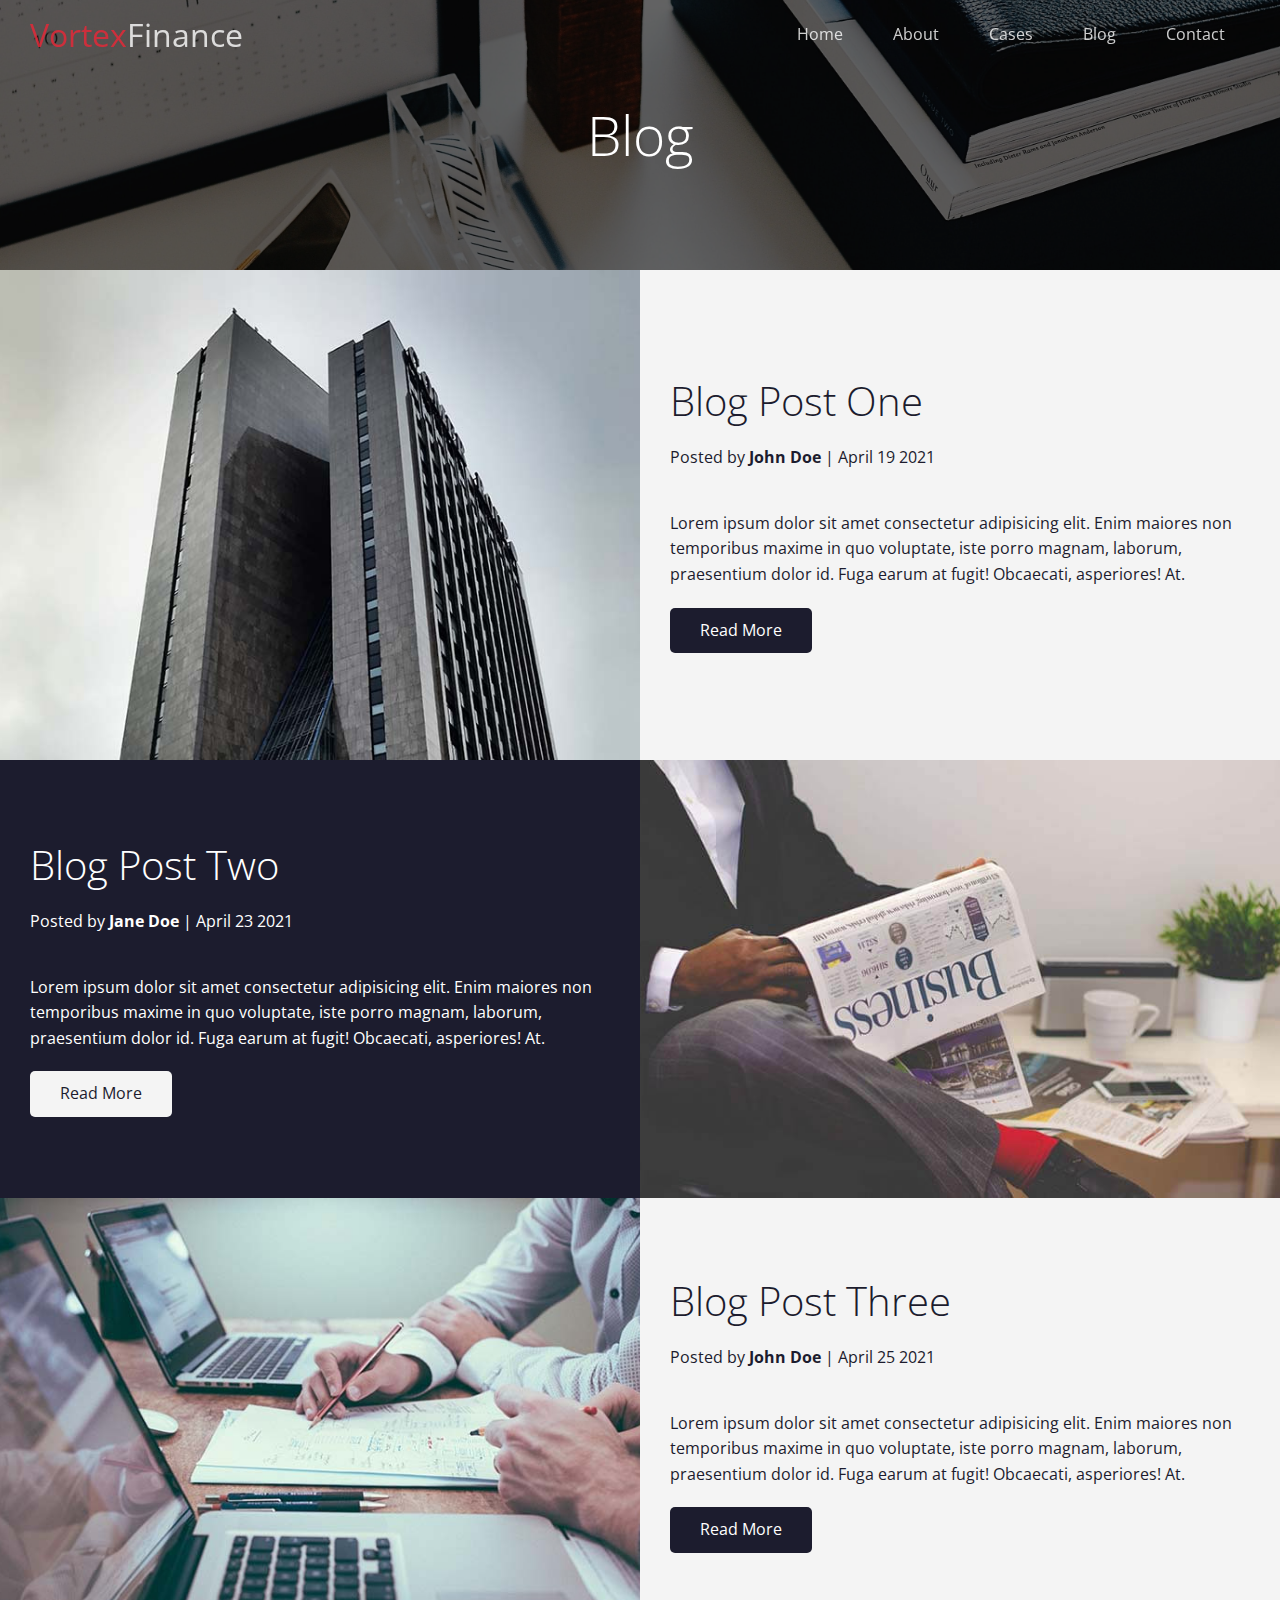
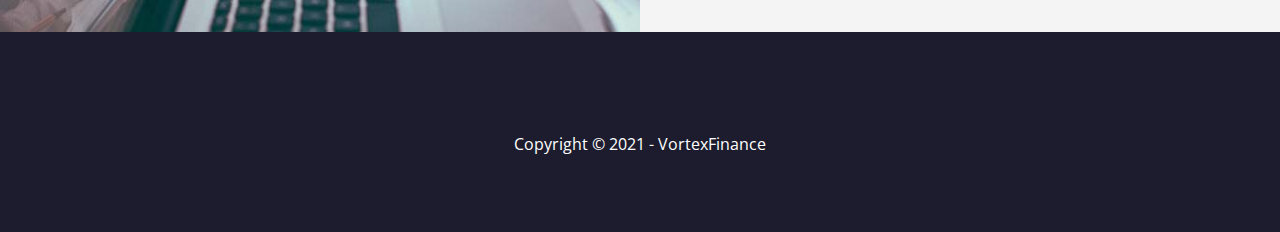
<file: blog.html>
<!DOCTYPE html>
<html lang="en">
  <head>
    <meta charset="UTF-8" />
    <meta http-equiv="X-UA-Compatible" content="IE=edge" />
    <meta name="viewport" content="width=device-width, initial-scale=1.0" />
    <link rel="shortcut icon" type="image/x-icon" href="favicon.ico" />
    <link
      rel="stylesheet"
      href="https://cdnjs.cloudflare.com/ajax/libs/font-awesome/5.15.3/css/all.min.css"
      integrity="sha512-iBBXm8fW90+nuLcSKlbmrPcLa0OT92xO1BIsZ+ywDWZCvqsWgccV3gFoRBv0z+8dLJgyAHIhR35VZc2oM/gI1w=="
      crossorigin="anonymous"
    />
    <link rel="stylesheet" href="css/utilities.css" />
    <link rel="stylesheet" href="css/style.css" />
    <title>Read Our Blog</title>
  </head>
  <body id="home">
    <header class="hero blog">
      <div id="navbar" class="navbar top">
        <h1 class="logo">
          <span class="text-primary"
            ><i class="fas fa-shekel-sign"></i> Vortex</span
          >Finance
        </h1>
        <nav>
          <ul>
            <li><a href="index.html">Home</a></li>
            <li><a href="index.html#about">About</a></li>
            <li><a href="index.html#cases">Cases</a></li>
            <li><a href="index.html#blog">Blog</a></li>
            <li><a href="index.html#contact">Contact</a></li>
          </ul>
        </nav>
      </div>
      <div class="contant">
        <h1>Blog</h1>
      </div>
    </header>

    <main>
      <article class="flex-columns">
        <div class="row">
          <div class="column">
            <div class="column-1">
              <img src="./images/blog/blog1.jpg" alt="" />
            </div>
          </div>
          <div class="column">
            <div class="column-2 bg-light">
              <h2>Blog Post One</h2>
              <p class="meta">
                <i class="fas fa-user"></i> Posted by
                <strong>John Doe</strong> | April 19 2021
              </p>
              <p>
                Lorem ipsum dolor sit amet consectetur adipisicing elit. Enim
                maiores non temporibus maxime in quo voluptate, iste porro
                magnam, laborum, praesentium dolor id. Fuga earum at fugit!
                Obcaecati, asperiores! At.
              </p>
              <a href="post_one.html" class="btn btn-dark">
                <i class="fas fa-chevron-right"></i> Read More
              </a>
            </div>
          </div>
        </div>
      </article>

      <article class="flex-columns flex-reverse">
        <div class="row">
          <div class="column">
            <div class="column-1">
              <img src="./images/blog/blog2.jpg" alt="" />
            </div>
          </div>
          <div class="column">
            <div class="column-2 bg-dark">
              <h2>Blog Post Two</h2>
              <p class="meta">
                <i class="fas fa-user"></i> Posted by
                <strong>Jane Doe</strong> | April 23 2021
              </p>
              <p>
                Lorem ipsum dolor sit amet consectetur adipisicing elit. Enim
                maiores non temporibus maxime in quo voluptate, iste porro
                magnam, laborum, praesentium dolor id. Fuga earum at fugit!
                Obcaecati, asperiores! At.
              </p>
              <a href="post_two.html" class="btn btn-light">
                <i class="fas fa-chevron-right"></i> Read More
              </a>
            </div>
          </div>
        </div>
      </article>

      <article class="flex-columns">
        <div class="row">
          <div class="column">
            <div class="column-1">
              <img src="./images/blog/blog3.jpg" alt="" />
            </div>
          </div>
          <div class="column">
            <div class="column-2 bg-light">
              <h2>Blog Post Three</h2>
              <p class="meta">
                <i class="fas fa-user"></i> Posted by
                <strong>John Doe</strong> | April 25 2021
              </p>
              <p>
                Lorem ipsum dolor sit amet consectetur adipisicing elit. Enim
                maiores non temporibus maxime in quo voluptate, iste porro
                magnam, laborum, praesentium dolor id. Fuga earum at fugit!
                Obcaecati, asperiores! At.
              </p>
              <a href="post_three.html" class="btn btn-dark">
                <i class="fas fa-chevron-right"></i> Read More
              </a>
            </div>
          </div>
        </div>
      </article>
    </main>

    <footer class="footer bg-dark">
      <div class="social">
        <a href="#"><i class="fab fa-facebook fa-2x"></i></a>
        <a href="#"><i class="fab fa-twitter fa-2x"></i></a>
        <a href="#"><i class="fab fa-youtube fa-2x"></i></a>
        <a href="#"><i class="fab fa-linkedin fa-2x"></i></a>
      </div>
      <p>Copyright &copy; 2021 - VortexFinance</p>
    </footer>

    <script>
      const navbar = document.getElementById("navbar");
      let scrolled = false;

      window.onscroll = function () {
        if (window.pageYOffset > 100) {
          navbar.classList.remove("top");
          if (!scrolled) {
            navbar.style.transform = "translateY(-70px)";
          }
          setTimeout(function () {
            navbar.style.transform = "translateY(0)";
            scrolled = true;
          }, 200);
        } else {
          navbar.classList.add("top");
          scrolled = false;
        }
      };
    </script>
  </body>
</html>
</file>
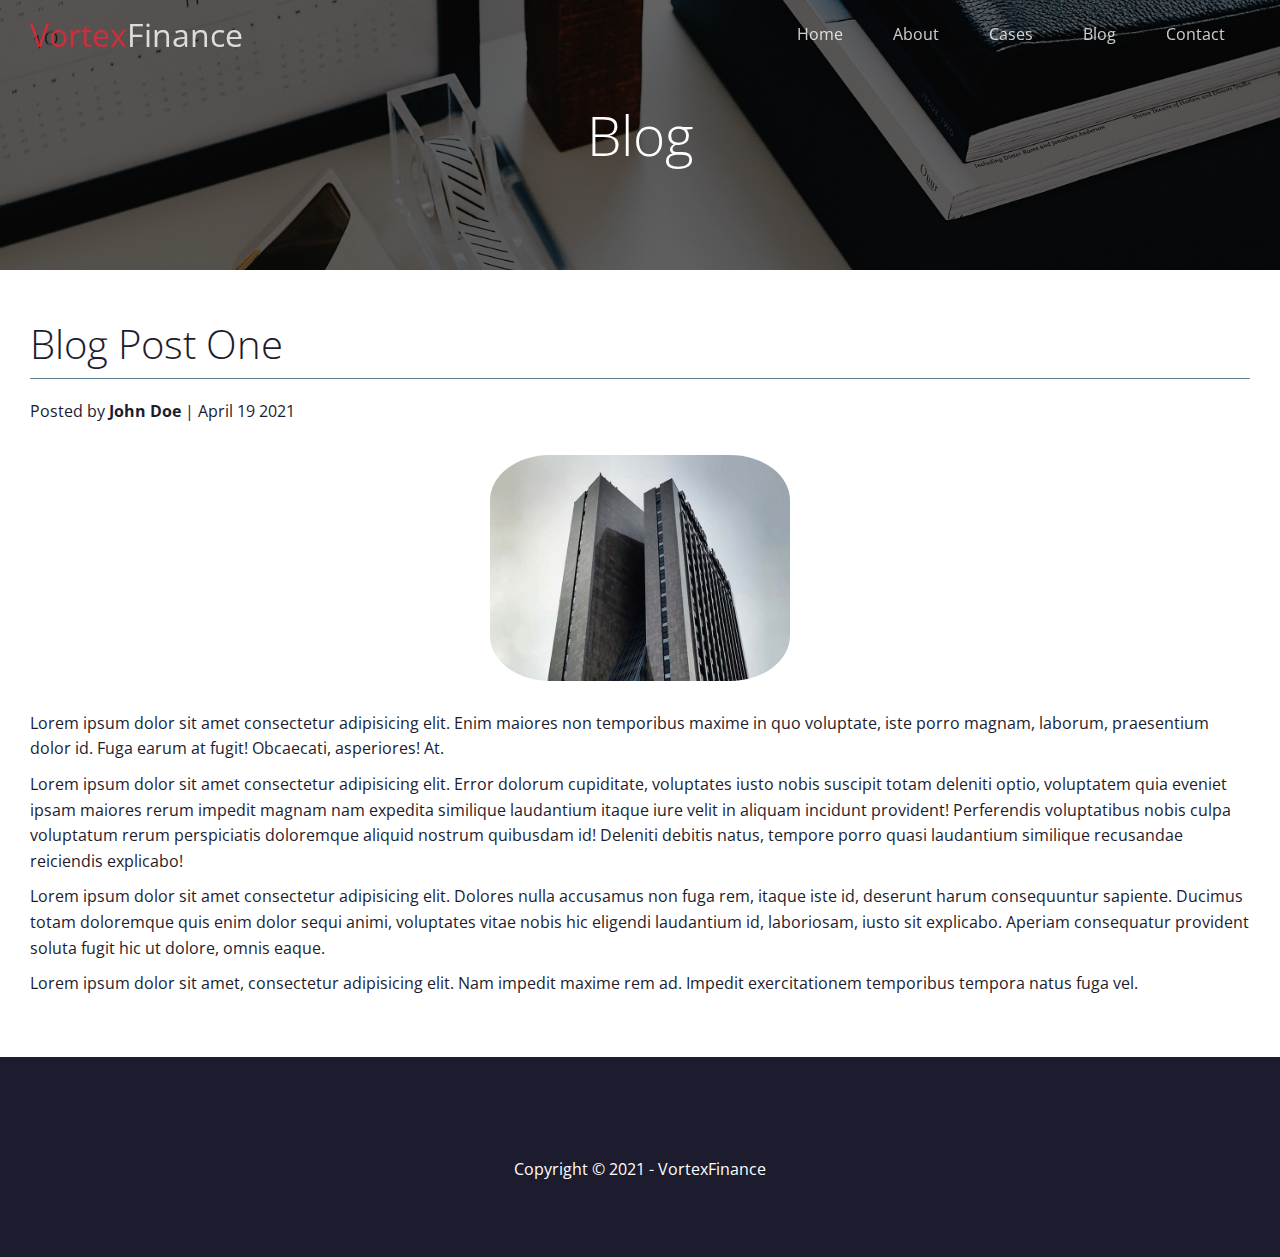
<file: post_one.html>
<!DOCTYPE html>
<html lang="en">
  <head>
    <meta charset="UTF-8" />
    <meta http-equiv="X-UA-Compatible" content="IE=edge" />
    <meta name="viewport" content="width=device-width, initial-scale=1.0" />
    <link rel="shortcut icon" type="image/x-icon" href="favicon.ico" />
    <link
      rel="stylesheet"
      href="https://cdnjs.cloudflare.com/ajax/libs/font-awesome/5.15.3/css/all.min.css"
      integrity="sha512-iBBXm8fW90+nuLcSKlbmrPcLa0OT92xO1BIsZ+ywDWZCvqsWgccV3gFoRBv0z+8dLJgyAHIhR35VZc2oM/gI1w=="
      crossorigin="anonymous"
    />
    <link rel="stylesheet" href="css/utilities.css" />
    <link rel="stylesheet" href="css/style.css" />
    <title>Blog Post One</title>
  </head>
  <body id="home">
    <header class="hero blog">
      <div id="navbar" class="navbar top">
        <h1 class="logo">
          <span class="text-primary"
            ><i class="fas fa-shekel-sign"></i> Vortex</span
          >Finance
        </h1>
        <nav>
          <ul>
            <li><a href="index.html">Home</a></li>
            <li><a href="index.html#about">About</a></li>
            <li><a href="index.html#cases">Cases</a></li>
            <li><a href="blog.html">Blog</a></li>
            <li><a href="index.html#contact">Contact</a></li>
          </ul>
        </nav>
      </div>
      <div class="contant">
        <h1>Blog</h1>
      </div>
    </header>

    <main>
      <section class="post">
        <h2>Blog Post One</h2>
        <p class="meta">
          <i class="fas fa-user"></i> Posted by <strong>John Doe</strong> |
          April 19 2021
        </p>
        <img src="./images/blog/blog1.jpg" alt="" />
        <p>
          Lorem ipsum dolor sit amet consectetur adipisicing elit. Enim maiores
          non temporibus maxime in quo voluptate, iste porro magnam, laborum,
          praesentium dolor id. Fuga earum at fugit! Obcaecati, asperiores! At.
        </p>
        <p>
          Lorem ipsum dolor sit amet consectetur adipisicing elit. Error dolorum
          cupiditate, voluptates iusto nobis suscipit totam deleniti optio,
          voluptatem quia eveniet ipsam maiores rerum impedit magnam nam
          expedita similique laudantium itaque iure velit in aliquam incidunt
          provident! Perferendis voluptatibus nobis culpa voluptatum rerum
          perspiciatis doloremque aliquid nostrum quibusdam id! Deleniti debitis
          natus, tempore porro quasi laudantium similique recusandae reiciendis
          explicabo!
        </p>
        <p>
          Lorem ipsum dolor sit amet consectetur adipisicing elit. Dolores nulla
          accusamus non fuga rem, itaque iste id, deserunt harum consequuntur
          sapiente. Ducimus totam doloremque quis enim dolor sequi animi,
          voluptates vitae nobis hic eligendi laudantium id, laboriosam, iusto
          sit explicabo. Aperiam consequatur provident soluta fugit hic ut
          dolore, omnis eaque.
        </p>
        <p>
          Lorem ipsum dolor sit amet, consectetur adipisicing elit. Nam impedit
          maxime rem ad. Impedit exercitationem temporibus tempora natus fuga
          vel.
        </p>
      </section>
    </main>

    <footer class="footer bg-dark">
      <div class="social">
        <a href="#"><i class="fab fa-facebook fa-2x"></i></a>
        <a href="#"><i class="fab fa-twitter fa-2x"></i></a>
        <a href="#"><i class="fab fa-youtube fa-2x"></i></a>
        <a href="#"><i class="fab fa-linkedin fa-2x"></i></a>
      </div>
      <p>Copyright &copy; 2021 - VortexFinance</p>
    </footer>

    <script>
      const navbar = document.getElementById("navbar");
      let scrolled = false;

      window.onscroll = function () {
        if (window.pageYOffset > 100) {
          navbar.classList.remove("top");
          if (!scrolled) {
            navbar.style.transform = "translateY(-70px)";
          }
          setTimeout(function () {
            navbar.style.transform = "translateY(0)";
            scrolled = true;
          }, 200);
        } else {
          navbar.classList.add("top");
          scrolled = false;
        }
      };
    </script>
  </body>
</html>
</file>
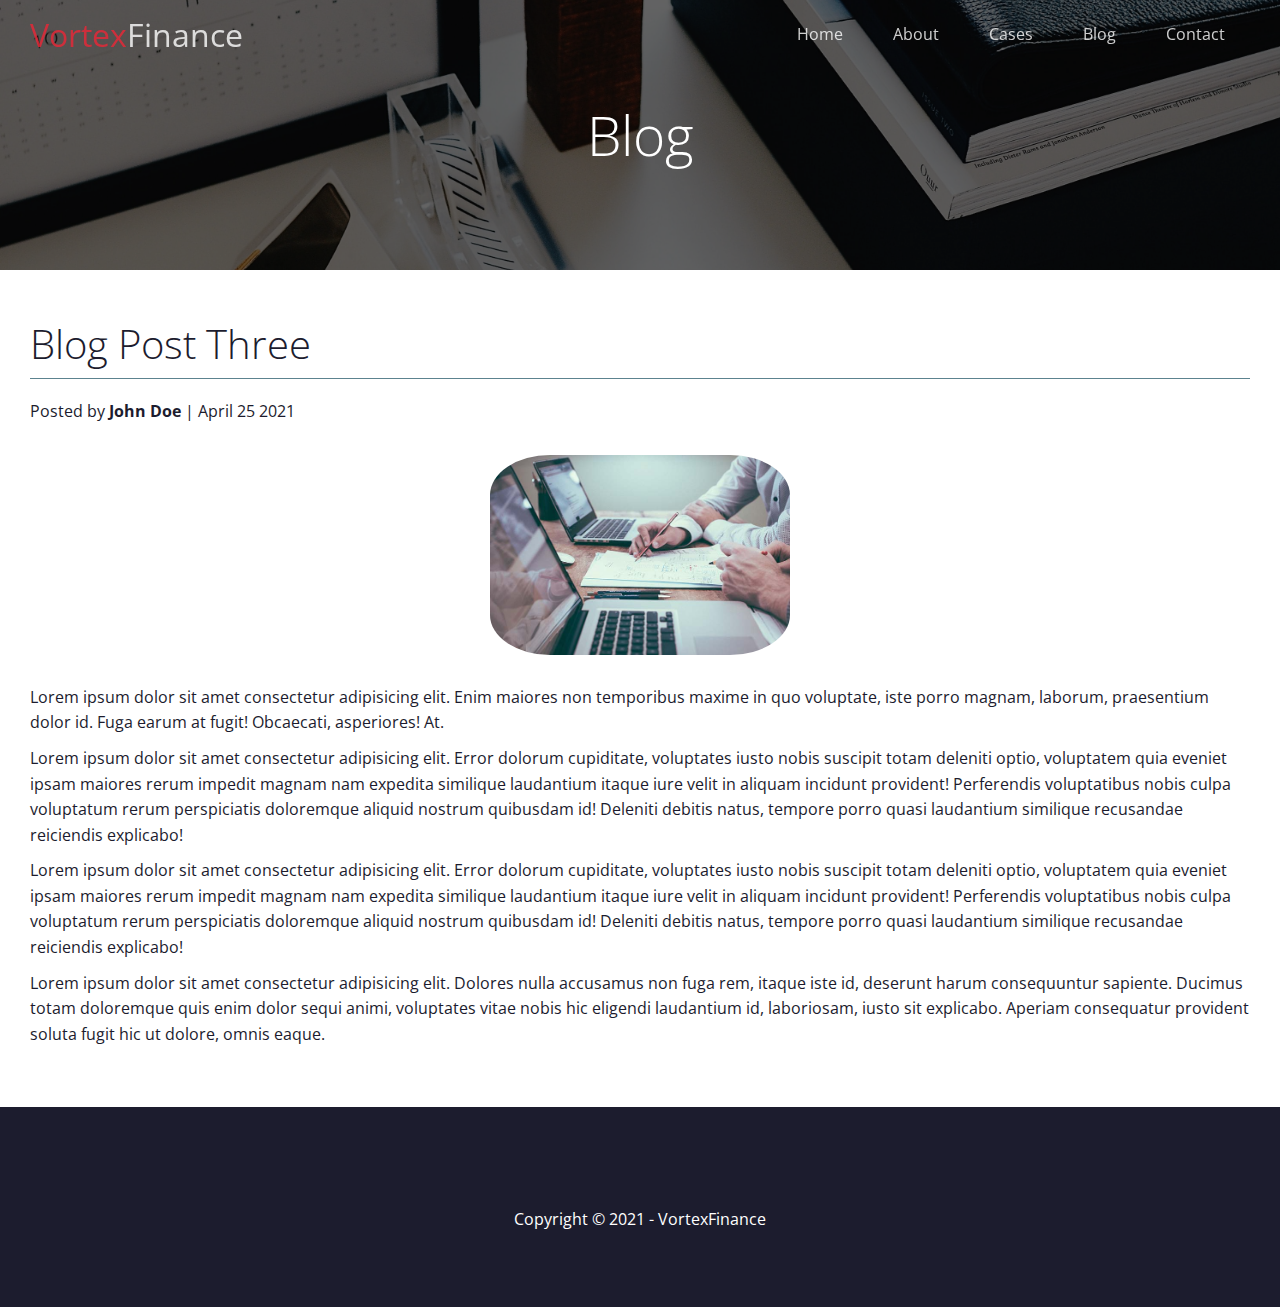
<file: post_three.html>
<!DOCTYPE html>
<html lang="en">
  <head>
    <meta charset="UTF-8" />
    <meta http-equiv="X-UA-Compatible" content="IE=edge" />
    <meta name="viewport" content="width=device-width, initial-scale=1.0" />
    <link rel="shortcut icon" type="image/x-icon" href="favicon.ico" />
    <link
      rel="stylesheet"
      href="https://cdnjs.cloudflare.com/ajax/libs/font-awesome/5.15.3/css/all.min.css"
      integrity="sha512-iBBXm8fW90+nuLcSKlbmrPcLa0OT92xO1BIsZ+ywDWZCvqsWgccV3gFoRBv0z+8dLJgyAHIhR35VZc2oM/gI1w=="
      crossorigin="anonymous"
    />
    <link rel="stylesheet" href="css/utilities.css" />
    <link rel="stylesheet" href="css/style.css" />
    <title>Blog Post Three</title>
  </head>
  <body id="home">
    <header class="hero blog">
      <div id="navbar" class="navbar top">
        <h1 class="logo">
          <span class="text-primary"
            ><i class="fas fa-shekel-sign"></i> Vortex</span
          >Finance
        </h1>
        <nav>
          <ul>
            <li><a href="index.html">Home</a></li>
            <li><a href="index.html#about">About</a></li>
            <li><a href="index.html#cases">Cases</a></li>
            <li><a href="blog.html">Blog</a></li>
            <li><a href="index.html#contact">Contact</a></li>
          </ul>
        </nav>
      </div>
      <div class="contant">
        <h1>Blog</h1>
      </div>
    </header>

    <main>
      <section class="post">
        <h2>Blog Post Three</h2>
        <p class="meta">
          <i class="fas fa-user"></i> Posted by <strong>John Doe</strong> |
          April 25 2021
        </p>
        <img src="./images/blog/blog3.jpg" alt="" />
        <p>
          Lorem ipsum dolor sit amet consectetur adipisicing elit. Enim maiores
          non temporibus maxime in quo voluptate, iste porro magnam, laborum,
          praesentium dolor id. Fuga earum at fugit! Obcaecati, asperiores! At.
        </p>
        <p>
          Lorem ipsum dolor sit amet consectetur adipisicing elit. Error dolorum
          cupiditate, voluptates iusto nobis suscipit totam deleniti optio,
          voluptatem quia eveniet ipsam maiores rerum impedit magnam nam
          expedita similique laudantium itaque iure velit in aliquam incidunt
          provident! Perferendis voluptatibus nobis culpa voluptatum rerum
          perspiciatis doloremque aliquid nostrum quibusdam id! Deleniti debitis
          natus, tempore porro quasi laudantium similique recusandae reiciendis
          explicabo!
        </p>
        <p>
          Lorem ipsum dolor sit amet consectetur adipisicing elit. Error dolorum
          cupiditate, voluptates iusto nobis suscipit totam deleniti optio,
          voluptatem quia eveniet ipsam maiores rerum impedit magnam nam
          expedita similique laudantium itaque iure velit in aliquam incidunt
          provident! Perferendis voluptatibus nobis culpa voluptatum rerum
          perspiciatis doloremque aliquid nostrum quibusdam id! Deleniti debitis
          natus, tempore porro quasi laudantium similique recusandae reiciendis
          explicabo!
        </p>
        <p>
          Lorem ipsum dolor sit amet consectetur adipisicing elit. Dolores nulla
          accusamus non fuga rem, itaque iste id, deserunt harum consequuntur
          sapiente. Ducimus totam doloremque quis enim dolor sequi animi,
          voluptates vitae nobis hic eligendi laudantium id, laboriosam, iusto
          sit explicabo. Aperiam consequatur provident soluta fugit hic ut
          dolore, omnis eaque.
        </p>
      </section>
    </main>

    <footer class="footer bg-dark">
      <div class="social">
        <a href="#"><i class="fab fa-facebook fa-2x"></i></a>
        <a href="#"><i class="fab fa-twitter fa-2x"></i></a>
        <a href="#"><i class="fab fa-youtube fa-2x"></i></a>
        <a href="#"><i class="fab fa-linkedin fa-2x"></i></a>
      </div>
      <p>Copyright &copy; 2021 - VortexFinance</p>
    </footer>

    <script>
      const navbar = document.getElementById("navbar");
      let scrolled = false;

      window.onscroll = function () {
        if (window.pageYOffset > 100) {
          navbar.classList.remove("top");
          if (!scrolled) {
            navbar.style.transform = "translateY(-70px)";
          }
          setTimeout(function () {
            navbar.style.transform = "translateY(0)";
            scrolled = true;
          }, 200);
        } else {
          navbar.classList.add("top");
          scrolled = false;
        }
      };
    </script>
  </body>
</html>
</file>
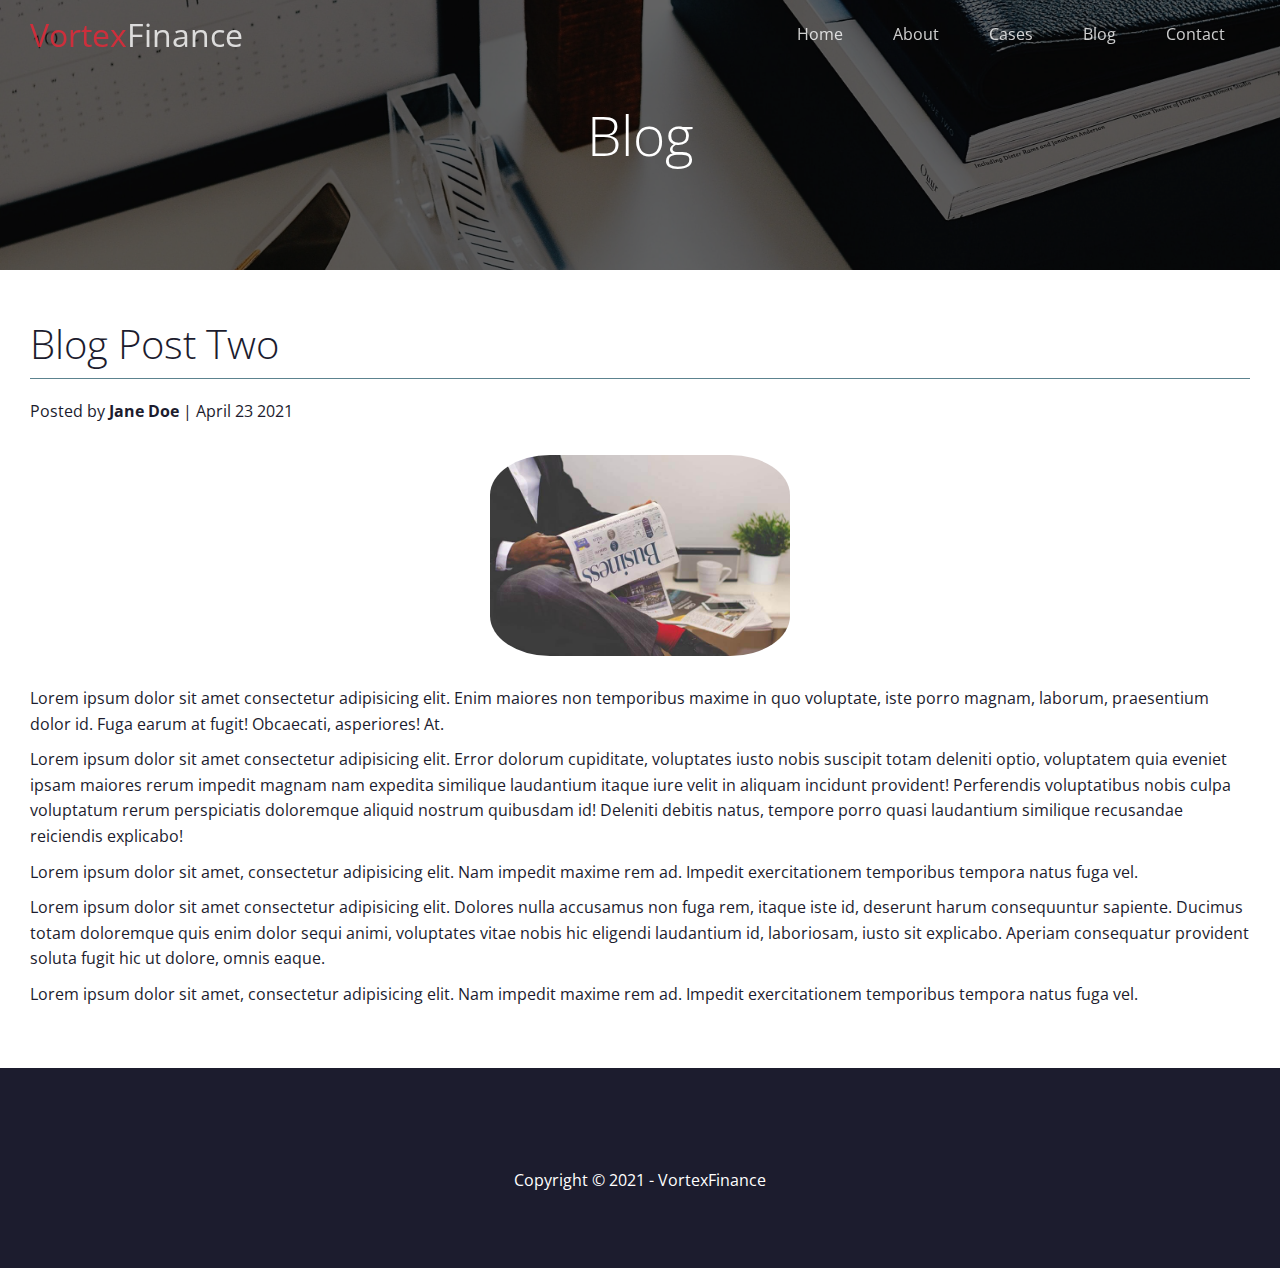
<file: post_two.html>
<!DOCTYPE html>
<html lang="en">
  <head>
    <meta charset="UTF-8" />
    <meta http-equiv="X-UA-Compatible" content="IE=edge" />
    <meta name="viewport" content="width=device-width, initial-scale=1.0" />
    <link rel="shortcut icon" type="image/x-icon" href="favicon.ico" />
    <link
      rel="stylesheet"
      href="https://cdnjs.cloudflare.com/ajax/libs/font-awesome/5.15.3/css/all.min.css"
      integrity="sha512-iBBXm8fW90+nuLcSKlbmrPcLa0OT92xO1BIsZ+ywDWZCvqsWgccV3gFoRBv0z+8dLJgyAHIhR35VZc2oM/gI1w=="
      crossorigin="anonymous"
    />
    <link rel="stylesheet" href="css/utilities.css" />
    <link rel="stylesheet" href="css/style.css" />
    <title>Blog Post Two</title>
  </head>
  <body id="home">
    <header class="hero blog">
      <div id="navbar" class="navbar top">
        <h1 class="logo">
          <span class="text-primary"
            ><i class="fas fa-shekel-sign"></i> Vortex</span
          >Finance
        </h1>
        <nav>
          <ul>
            <li><a href="index.html">Home</a></li>
            <li><a href="index.html#about">About</a></li>
            <li><a href="index.html#cases">Cases</a></li>
            <li><a href="blog.html">Blog</a></li>
            <li><a href="index.html#contact">Contact</a></li>
          </ul>
        </nav>
      </div>
      <div class="contant">
        <h1>Blog</h1>
      </div>
    </header>

    <main>
      <section class="post">
        <h2>Blog Post Two</h2>
        <p class="meta">
          <i class="fas fa-user"></i> Posted by <strong>Jane Doe</strong> |
          April 23 2021
        </p>
        <img src="./images/blog/blog2.jpg" alt="" />
        <p>
          Lorem ipsum dolor sit amet consectetur adipisicing elit. Enim maiores
          non temporibus maxime in quo voluptate, iste porro magnam, laborum,
          praesentium dolor id. Fuga earum at fugit! Obcaecati, asperiores! At.
        </p>
        <p>
          Lorem ipsum dolor sit amet consectetur adipisicing elit. Error dolorum
          cupiditate, voluptates iusto nobis suscipit totam deleniti optio,
          voluptatem quia eveniet ipsam maiores rerum impedit magnam nam
          expedita similique laudantium itaque iure velit in aliquam incidunt
          provident! Perferendis voluptatibus nobis culpa voluptatum rerum
          perspiciatis doloremque aliquid nostrum quibusdam id! Deleniti debitis
          natus, tempore porro quasi laudantium similique recusandae reiciendis
          explicabo!
        </p>
        <p>
          Lorem ipsum dolor sit amet, consectetur adipisicing elit. Nam impedit
          maxime rem ad. Impedit exercitationem temporibus tempora natus fuga
          vel.
        </p>
        <p>
          Lorem ipsum dolor sit amet consectetur adipisicing elit. Dolores nulla
          accusamus non fuga rem, itaque iste id, deserunt harum consequuntur
          sapiente. Ducimus totam doloremque quis enim dolor sequi animi,
          voluptates vitae nobis hic eligendi laudantium id, laboriosam, iusto
          sit explicabo. Aperiam consequatur provident soluta fugit hic ut
          dolore, omnis eaque.
        </p>
        <p>
          Lorem ipsum dolor sit amet, consectetur adipisicing elit. Nam impedit
          maxime rem ad. Impedit exercitationem temporibus tempora natus fuga
          vel.
        </p>
      </section>
    </main>

    <footer class="footer bg-dark">
      <div class="social">
        <a href="#"><i class="fab fa-facebook fa-2x"></i></a>
        <a href="#"><i class="fab fa-twitter fa-2x"></i></a>
        <a href="#"><i class="fab fa-youtube fa-2x"></i></a>
        <a href="#"><i class="fab fa-linkedin fa-2x"></i></a>
      </div>
      <p>Copyright &copy; 2021 - VortexFinance</p>
    </footer>

    <script>
      const navbar = document.getElementById("navbar");
      let scrolled = false;

      window.onscroll = function () {
        if (window.pageYOffset > 100) {
          navbar.classList.remove("top");
          if (!scrolled) {
            navbar.style.transform = "translateY(-70px)";
          }
          setTimeout(function () {
            navbar.style.transform = "translateY(0)";
            scrolled = true;
          }, 200);
        } else {
          navbar.classList.add("top");
          scrolled = false;
        }
      };
    </script>
  </body>
</html>
</file>
<file: css/utilities.css>
/* Text colors */
.text-primary {
  color: #ec2737;
}

.text-secondary {
  color: #182638;
}

/* Button */
.btn {
  cursor: pointer;
  display: inline-block;
  padding: 10px 30px;
  color: #fff;
  background-color: #ec2737;
  border: none;
  border-radius: 5px;
}

.btn:hover {
  opacity: 0.9;
}

.btn-primary,
.bg-primary {
  color: #fff;
  background: #ec2737;
}
.btn-secondary,
.bg-secondary {
  color: #fff;
  background: #182638;
}
.btn-dark,
.bg-dark {
  color: #fff;
  background: #1c1c2e;
}
.btn-light,
.bg-light {
  color: #1c1c2e;
  background: #f4f4f4;
}

.btn-outline {
  background: transparent;
  border: 1px solid #fff;
}

/* Flex Items */
.flex-items {
  display: flex;
  flex-direction: row;
  align-items: center;
  justify-content: center;
  text-align: center;
  height: 100%;
}

.flex-items > div {
  padding: 20px;
}

/* Flex columns */
.flex-columns .row {
  display: flex;
  flex-direction: row;
  flex-wrap: wrap;
  width: 100%;
}

.flex-columns.flex-reverse .row {
  flex-direction: row-reverse;
}

.flex-columns .column {
  display: flex;
  flex-direction: column;
  flex-basis: 100%;
  flex: 1;
}

.flex-columns .column .column-1,
.flex-columns .column .column-2 {
  height: 100%;
}

.flex-columns img {
  height: 100%;
  width: 100%;
  object-fit: cover;
}

.flex-columns .column .column-2 {
  display: flex;
  flex-direction: column;
  align-items: flex-start;
  justify-content: center;
  padding: 30px;
}

.flex-columns h2 {
  font-size: 40px;
  font-weight: 100;
}

.flex-columns h4 {
  margin-bottom: 10px;
}

.flex-columns p {
  margin: 20px 0;
}

/* Section header */
.section-header {
  padding: 30px;
  display: flex;
  flex-direction: column;
  align-items: center;
  justify-content: center;
  text-align: center;
}

.section-header h2 {
  font-size: 40px;
  margin: 20px 0;
}

.section-padding {
  padding: 20px 20px 40px;
}

/* Flex grid */
.flex-grid .row {
  display: flex;
  flex-wrap: wrap;
  padding: 0 4px;
}

.flex-grid .column {
  flex: 25%;
  max-width: 25%;
  padding: 0 4px;
}
</file>
<file: css/style.css>
@import url("https://fonts.googleapis.com/css2?family=Open+Sans:wght@300;400&display=swap");

* {
  box-sizing: border-box;
  margin: 0;
  padding: 0;
}

body {
  font-family: "Open Sans", sans-serif;
  background: #fff;
  color: #1c1c2e;
  line-height: 1.6;
}

ul {
  list-style: none;
}

a {
  color: #1c1c2e;
  text-decoration: none;
}

h1,
h2 {
  font-weight: 300;
  line-height: 1.2;
}

p {
  margin: 10px 0;
}

img {
  width: 100%;
}

/* Navbar */
.navbar {
  display: flex;
  justify-content: space-between;
  align-items: center;
  background: #1c1c2e;
  color: #fff;
  opacity: 0.8;
  width: 100%;
  height: 70px;
  position: fixed;
  top: 0;
  padding: 0 30px;
  transition: 0.5s;
}

.navbar.top {
  background: transparent;
}

.navbar ul {
  display: flex;
}

.navbar ul a {
  color: #fff;
  padding: 10px 20px;
  margin: 0 5px;
}

.navbar ul a:hover {
  border-bottom: #ec2737 2px solid;
}

.navbar .logo {
  font-weight: 400;
}

/* Header */
.hero {
  background: url("../images/home/showcase.jpg") no-repeat center center/cover;
  height: 100vh;
  color: #fff;
  position: relative;
}

.hero .contant {
  display: flex;
  height: 100%;
  flex-direction: column;
  justify-content: center;
  align-items: center;
  text-align: center;
  padding: 0 20px;
}

.hero .contant h1 {
  font-size: 55px;
}

.hero .contant p {
  font-size: 23px;
  max-width: 600px;
  margin: 20px 0 30px;
}

.hero::before {
  content: "";
  position: absolute;
  top: 0;
  left: 0;
  height: 100%;
  width: 100%;
  background: rgba(0, 0, 0, 0.6);
}

.hero * {
  z-index: 10;
}

.hero.blog {
  background: url("../images/home/blog-bg.jpg") no-repeat center center/cover;
  height: 30vh;
}

/* Icons */
.icons {
  padding: 30px;
}

.icons h3 {
  font-weight: bold;
}

.icons i {
  background: #ec2737;
  color: #fff;
  padding: 1rem;
  border-radius: 50%;
  margin-bottom: 15px;
}

.cases img:hover {
  opacity: 0.7;
}

/* Callback Form */
.callback-form {
  width: 100%;
  padding: 20px 0;
}

.callback-form label {
  display: block;
  margin-bottom: 5px;
}

.callback-form .form-control {
  margin-bottom: 15px;
}

.callback-form input {
  width: 100%;
  padding: 4px;
  height: 40px;
  border: #f5f5f5 1px solid;
}

.callback-form input:focus {
  outline-color: #ec2737;
}

.callback-form .btn {
  height: 50px;
  padding: 12px 0;
  margin-top: 20px;
}

/* Post */
.post {
  padding: 50px 30px;
}

.post h2 {
  font-size: 40px;
  margin-bottom: 20px;
  padding-bottom: 10px;
  border-bottom: #5c838f solid 1px;
}

.post .meta {
  margin-bottom: 30px;
}

.post img {
  width: 300px;
  border-radius: 20%;
  display: block;
  margin: 0 auto 30px;
}

/* Footer */
.footer {
  display: flex;
  flex-direction: column;
  align-items: center;
  justify-content: center;
  text-align: center;
  height: 200px;
}

.footer a {
  color: #fff;
}

.footer a:hover {
  color: #ec2737;
}

.footer .social > * {
  margin-right: 30px;
}

/* Mobile */
@media (max-width: 768px) {
  .navbar {
    flex-direction: column;
    height: 120px;
    padding: 20px;
  }

  .navbar ul a {
    padding: 8px;
    margin: 0 3px;
  }

  .hero.blog {
    height: 70vh;
  }

  .flex-items {
    flex-direction: column;
  }

  .flex-columns .column,
  .flex-grid .column {
    flex: 100%;
    max-width: 100%;
  }

  .team img {
    width: 70%;
  }
}
</file>
